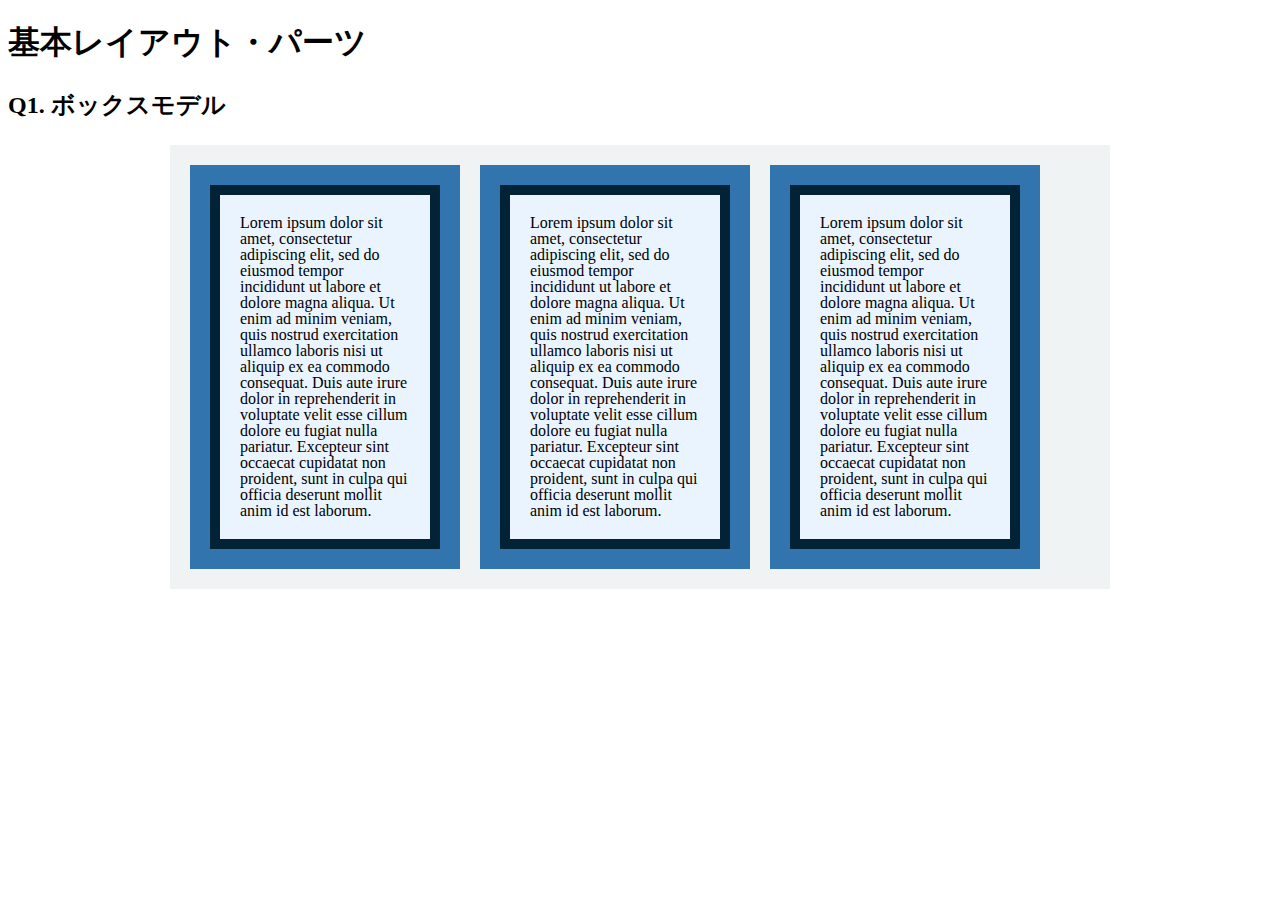
<file: layout_parts/q1/index.html>
<!DOCTYPE html>
<html>
  <head>
    <meta charset="utf-8">
    <meta http-equiv="X-UA-Compatible" content="IE=edge">
    <meta name="viewport" content="width=device-width, initial-scale=1.0, maximum-scale=1.0, user-scalable=no">
    <meta name="format-detection" content="telephone=no">
    <title>基本レイアウト・パーツ</title>
    <link rel="stylesheet" href="http://gizumo-inc.github.io/sample/front-lesson/layout_parts_new/assets/css/reset.css">
    <link rel="stylesheet" href="http://gizumo-inc.github.io/sample/front-lesson/layout_parts_new/assets/css/base.css">
    <link rel="stylesheet" href="css/style.css">
  </head>
  <body>
    <div class="wrapper">
      <h1 class="title">基本レイアウト・パーツ</h1>
      <h2 class="headline">
        <p class="headline__text">Q1. ボックスモデル</p>
      </h2>
      <div class="box">
        <!-- 回答はクラスq1の要素の中に書いてね -->
        <!-- すでについてるクラスにはstyleを指定しない。styleをつける場合は自分で新たにクラスをつけること -->
        <div class="q1">
          <div class="out_box clearfix">
            <div class="blue_box">
              <div class="text_box">
                Lorem ipsum dolor sit amet, consectetur adipiscing elit, sed do eiusmod tempor incididunt ut labore et dolore magna aliqua. Ut enim ad minim veniam, quis nostrud exercitation ullamco laboris nisi ut aliquip ex ea commodo consequat. Duis aute irure dolor in reprehenderit in voluptate velit esse cillum dolore eu fugiat nulla pariatur. Excepteur sint occaecat cupidatat non proident, sunt in culpa qui officia deserunt mollit anim id est laborum.
              </div>
            </div>
            <div class="blue_box">
              <div class="text_box">
                Lorem ipsum dolor sit amet, consectetur adipiscing elit, sed do eiusmod tempor incididunt ut labore et dolore magna aliqua. Ut enim ad minim veniam, quis nostrud exercitation ullamco laboris nisi ut aliquip ex ea commodo consequat. Duis aute irure dolor in reprehenderit in voluptate velit esse cillum dolore eu fugiat nulla pariatur. Excepteur sint occaecat cupidatat non proident, sunt in culpa qui officia deserunt mollit anim id est laborum.
              </div>
            </div>
            <div class="blue_box">
              <div class="text_box">
                Lorem ipsum dolor sit amet, consectetur adipiscing elit, sed do eiusmod tempor incididunt ut labore et dolore magna aliqua. Ut enim ad minim veniam, quis nostrud exercitation ullamco laboris nisi ut aliquip ex ea commodo consequat. Duis aute irure dolor in reprehenderit in voluptate velit esse cillum dolore eu fugiat nulla pariatur. Excepteur sint occaecat cupidatat non proident, sunt in culpa qui officia deserunt mollit anim id est laborum.
              </div>
            </div>
          </div>
        </div>
        <!-- 回答はクラスq1の要素の中に書いてね -->
      </div>
    </div>
  </body>
</html>
</file>
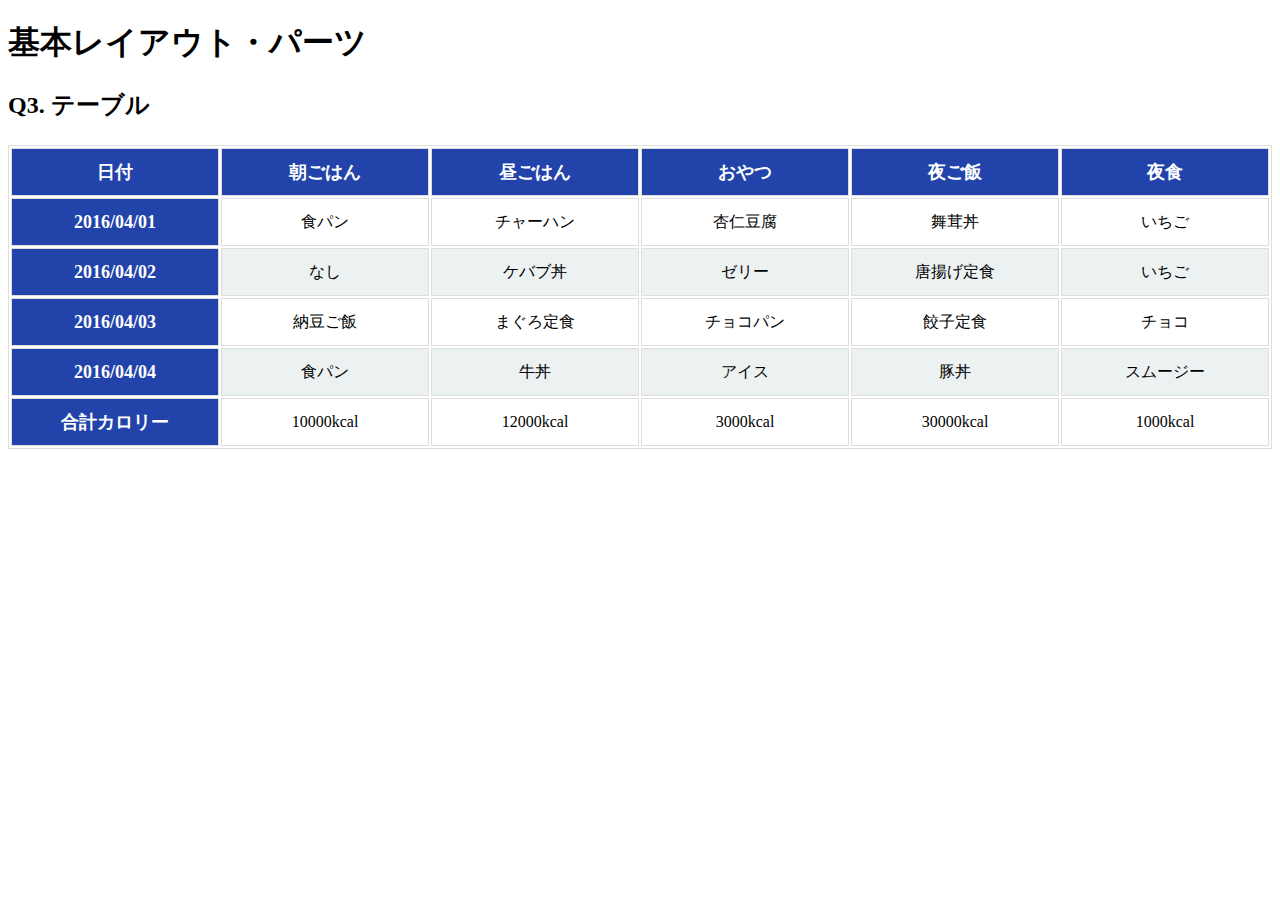
<file: layout_parts/q3/index.html>
<!DOCTYPE html>
<html>
  <head>
    <meta charset="utf-8">
    <meta http-equiv="X-UA-Compatible" content="IE=edge">
    <meta name="viewport" content="width=device-width, initial-scale=1.0, maximum-scale=1.0, user-scalable=no">
    <meta name="format-detection" content="telephone=no">
    <title>基本レイアウト・パーツ</title>
    <link rel="stylesheet" href="http://gizumo-inc.github.io/sample/front-lesson/layout_parts_new/assets/css/reset.css">
    <link rel="stylesheet" href="http://gizumo-inc.github.io/sample/front-lesson/layout_parts_new/assets/css/base.css">
    <link rel="stylesheet" href="css/style.css">
  </head>
  <body>
    <div class="wrapper">
      <h1 class="title">基本レイアウト・パーツ</h1>
      <h2 class="headline">
        <p class="headline__text">Q3. テーブル</p>
      </h2>
      <div class="box">
        <!-- 回答はクラスq3の要素の中に書いてね -->
        <!-- すでについてるクラスにはstyleを指定しない。styleをつける場合は自分で新たにクラスをつけること -->
        <div class="q3">
          <table class="table">
            <thead>
              <tr>
                <th>日付</th>
                <th>朝ごはん</th>
                <th>昼ごはん</th>
                <th>おやつ</th>
                <th>夜ご飯</th>
                <th>夜食</th>
              </tr>
            </thead>
            <tbody>
              <tr>
                <th>2016/04/01</th>
                <td>食パン</td>
                <td>チャーハン</td>
                <td>杏仁豆腐</td>
                <td>舞茸丼</td>
                <td>いちご</td>
              </tr>
              <tr>
                <th>2016/04/02</th>
                <td>なし</td>
                <td>ケバブ丼</td>
                <td>ゼリー</td>
                <td>唐揚げ定食</td>
                <td>いちご</td>
              </tr>
              <tr>
                <th>2016/04/03</th>
                <td>納豆ご飯</td>
                <td>まぐろ定食</td>
                <td>チョコパン</td>
                <td>餃子定食</td>
                <td>チョコ</td>
              </tr>
              <tr>
                <th>2016/04/04</th>
                <td>食パン</td>
                <td>牛丼</td>
                <td>アイス</td>
                <td>豚丼</td>
                <td>スムージー</td>
              </tr>
              <tr>
                <th>合計カロリー</th>
                <td>10000kcal</td>
                <td>12000kcal</td>
                <td>3000kcal</td>
                <td>30000kcal</td>
                <td>1000kcal</td>
              </tr>
            </tbody>
          </table>
        </div>
        <!-- 回答はクラスq3の要素の中に書いてね -->
      </div>
    </div>
  </body>
</html>
</file>
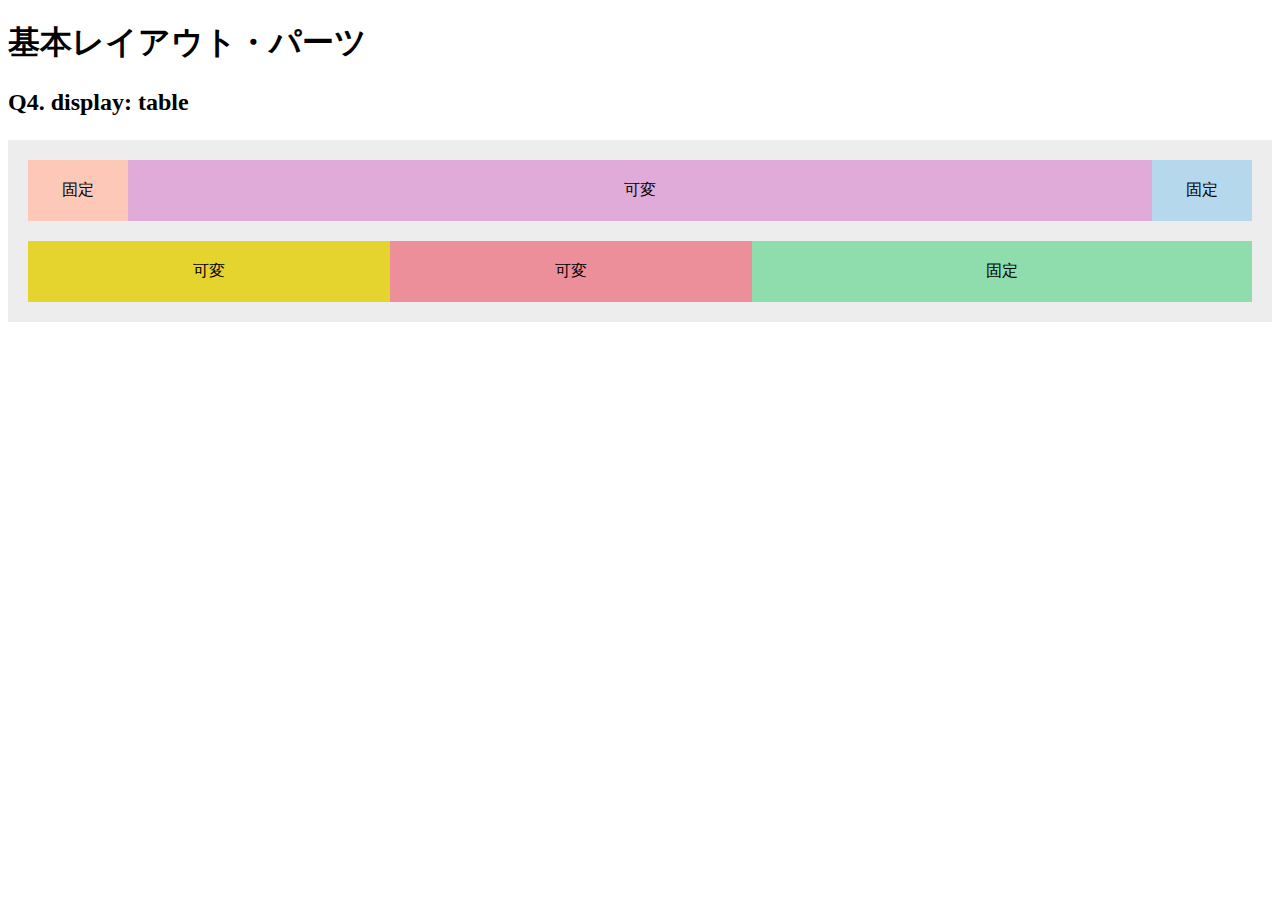
<file: layout_parts/q4/index.html>
<!DOCTYPE html>
<html>
  <head>
    <meta charset="utf-8">
    <meta http-equiv="X-UA-Compatible" content="IE=edge">
    <meta name="viewport" content="width=device-width, initial-scale=1.0, maximum-scale=1.0, user-scalable=no">
    <meta name="format-detection" content="telephone=no">
    <title>基本レイアウト・パーツ</title>
    <link rel="stylesheet" href="http://gizumo-inc.github.io/sample/front-lesson/layout_parts_new/assets/css/reset.css">
    <link rel="stylesheet" href="http://gizumo-inc.github.io/sample/front-lesson/layout_parts_new/assets/css/base.css">
    <link rel="stylesheet" href="css/style.css">
  </head>
  <body>
    <div class="wrapper">
      <h1 class="title">基本レイアウト・パーツ</h1>
      <h2 class="headline">
        <p class="headline__text">Q4. display: table</p>
      </h2>
      <div class="box">
        <!-- 回答はクラスq4の要素の中に書いてね -->
        <!-- すでについてるクラスにはstyleを指定しない。styleをつける場合は自分で新たにクラスをつけること -->
        <!-- 新たにタグは追加しなくてもできます。 -->
        <div class="q4 q4_content outbox">
          <div class="bar">
            <div class="orange colors">固定</div>
            <div class="pink colors">可変</div>
            <div class="blue colors">固定</div>
          </div>
          <div class="bar">
            <div class="yellow colors">可変</div>
            <div class="red colors">可変</div>
            <div class="green colors">固定</div>
          </div>
        </div>
        <!-- 回答はクラスq4の要素の中に書いてね -->
      </div>
    </div>
  </body>
</html>
</file>
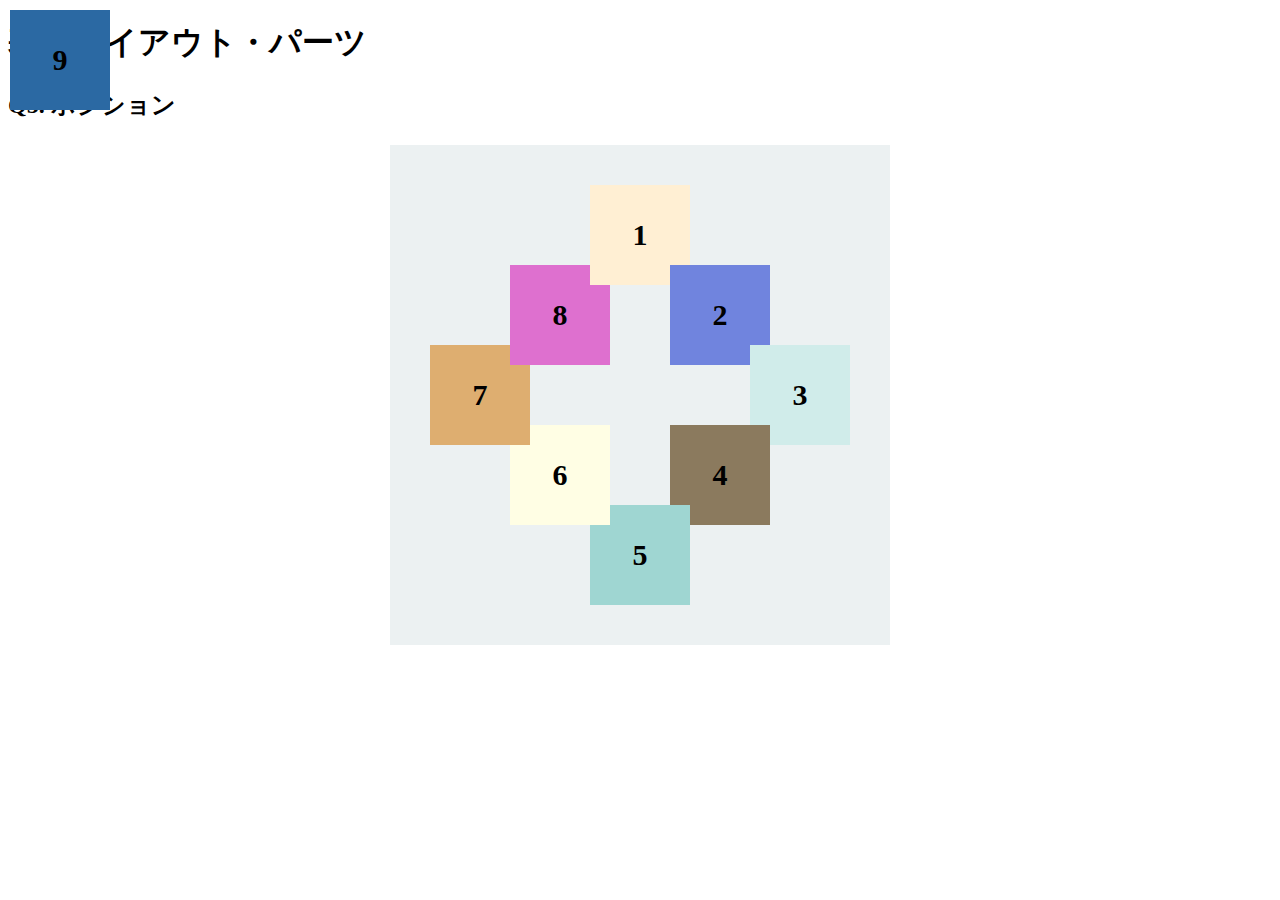
<file: layout_parts/q5/index.html>
<!DOCTYPE html>
<html>
  <head>
    <meta charset="utf-8">
    <meta http-equiv="X-UA-Compatible" content="IE=edge">
    <meta name="viewport" content="width=device-width, initial-scale=1.0, maximum-scale=1.0, user-scalable=no">
    <meta name="format-detection" content="telephone=no">
    <title>基本レイアウト・パーツ</title>
    <link rel="stylesheet" href="http://gizumo-inc.github.io/sample/front-lesson/layout_parts_new/assets/css/reset.css">
    <link rel="stylesheet" href="http://gizumo-inc.github.io/sample/front-lesson/layout_parts_new/assets/css/base.css">
    <link rel="stylesheet" href="css/style.css">
  </head>
  <body>
    <div class="wrapper">
      <h1 class="title">基本レイアウト・パーツ</h1>
      <h2 class="headline">
        <p class="headline__text">Q5. ポジション</p>
      </h2>
      <div class="box">
        <!-- 回答はクラスq5の要素の中に書いてね -->
        <!-- すでについてるクラスにはstyleを指定しない。styleをつける場合は自分で新たにクラスをつけること -->
        <!-- 新たにタグは追加しなくてもできます。 -->
        <div class="q5 q5_content">
          <div class="boxes box8">8</div>
          <div class="boxes box5">5</div>
          <div class="boxes box1">1</div>
          <div class="boxes box7">7</div>
          <div class="boxes box4">4</div>
          <div class="boxes box6">6</div>
          <div class="boxes box2">2</div>
          <div class="boxes box3">3</div>
          <div class="boxes box9">9</div>
        </div>
        <!-- 回答はクラスq5の要素の中に書いてね -->
      </div>
    </div>
  </body>
</html>
</file>
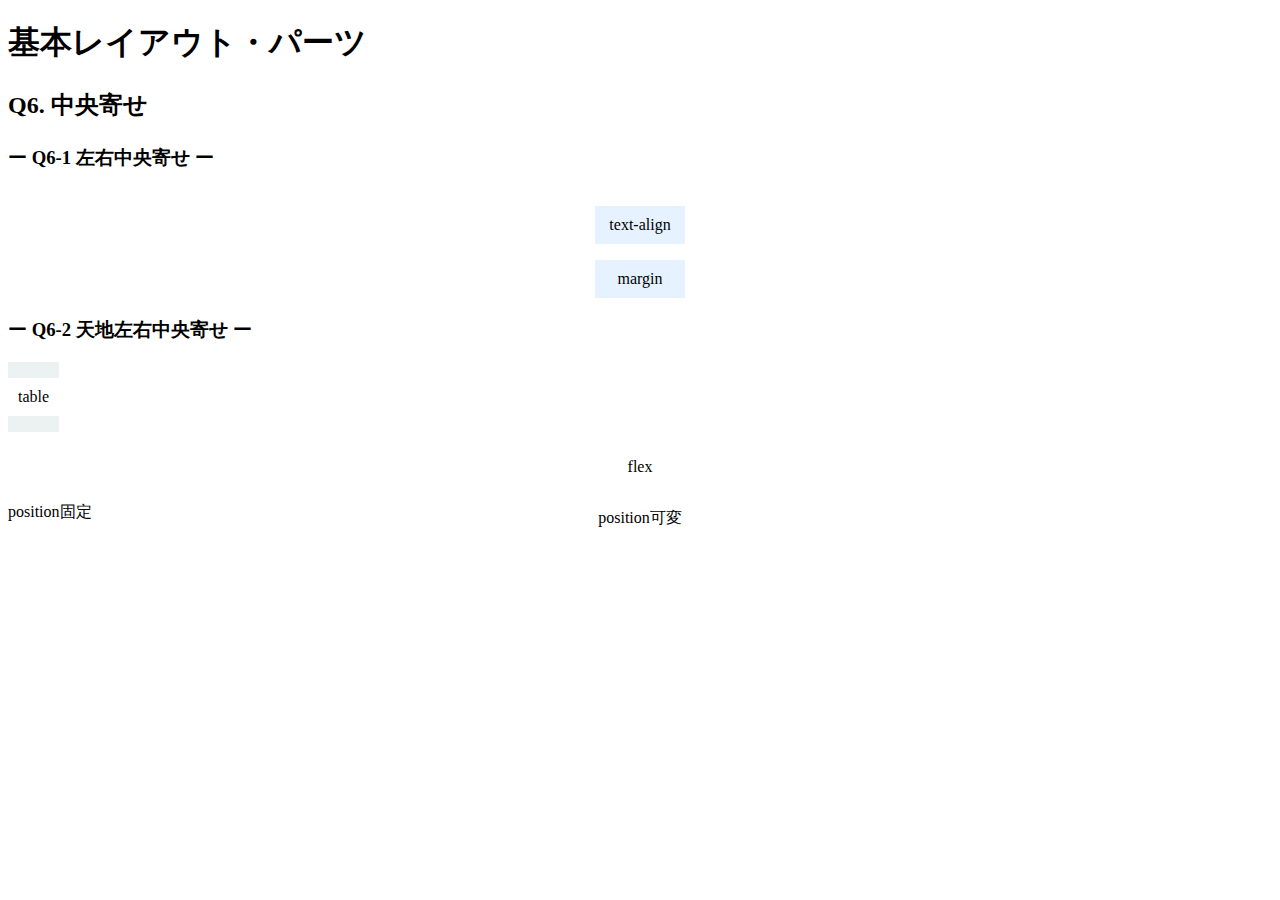
<file: layout_parts/q6/index.html>
<!DOCTYPE html>
<html>
  <head>
    <meta charset="utf-8">
    <meta http-equiv="X-UA-Compatible" content="IE=edge">
    <meta name="viewport" content="width=device-width, initial-scale=1.0, maximum-scale=1.0, user-scalable=no">
    <meta name="format-detection" content="telephone=no">
    <title>基本レイアウト・パーツ</title>
    <link rel="stylesheet" href="http://gizumo-inc.github.io/sample/front-lesson/layout_parts_new/assets/css/reset.css">
    <link rel="stylesheet" href="http://gizumo-inc.github.io/sample/front-lesson/layout_parts_new/assets/css/base.css">
    <link rel="stylesheet" href="css/style.css">
  </head>
  <body>
    <div class="wrapper">
      <h1 class="title">基本レイアウト・パーツ</h1>
      <h2 class="headline">
        <p class="headline__text">Q6. 中央寄せ</p>
      </h2>
      <div class="box">
        <div class="box__inner">
          <h3 class="box__headline">
            <p class="box__headline__text">ー Q6-1 左右中央寄せ ー</p>
          </h3>
          <div class="q6 q6--horizontal">
            <!-- Q6-1の回答はここに書いてね -->
            <!-- 新たにタグは追加しなくてもできます。 -->
            <div class="q6__box">
              <div class="outbox">
                <p class="text general">text-align</p>
              </div>
            </div>
            <!-- Q6-1の回答はここに書いてね -->

            <!-- Q6-1の回答はここに書いてね -->
            <!-- 新たにタグは追加しなくてもできます。 -->
            <div class="q6__box">
              <p class="margin general">margin</p>
            </div>
            <!-- Q6-1の回答はここに書いてね -->
          </div>
        </div>

        <div class="box__inner">
          <h3 class="box__headline">
            <p class="box__headline__text">ー Q6-2 天地左右中央寄せ ー</p>
          </h3>
          <!-- Q6-2の回答はここに書いてね -->
          <!-- すでについてるクラスにはstyleを指定しない。styleをつける場合は自分で新たにクラスをつけること -->
          <!-- 新たにタグは追加しなくてもできます。 -->
          <div class="q6 q6--around table">
            <div class="table_box">
              <p class="table_text">table</p>
            </div>
          </div>
          <!-- Q6-2の回答はここに書いてね -->

          <!-- Q6-2の回答はここに書いてね -->
          <!-- すでについてるクラスにはstyleを指定しない。styleをつける場合は自分で新たにクラスをつけること -->
          <!-- 新たにタグは追加しなくてもできます。 -->
          <div class="q6 q6--around flex">
            <p class="flex_text">flex</p>
          </div>
          <!-- Q6-2の回答はここに書いてね -->

          <div class="q6 q6--position">
            <!-- Q6-2の回答はここに書いてね -->
            <!-- すでについてるクラスにはstyleを指定しない。styleをつける場合は自分で新たにクラスをつけること -->
            <!-- 新たにタグは追加しなくてもできます。 -->
            <div class="q6__box is-stable pos_box">
              <p class="q6__box__inner st_pos_text">position固定</p>
            </div>
            <!-- Q6-2の回答はここに書いてね -->

            <!-- Q6-2の回答はここに書いてね -->
            <!-- すでについてるクラスにはstyleを指定しない。styleをつける場合は自分で新たにクラスをつけること -->
            <!-- 新たにタグは追加しなくてもできます。 -->
            <div class="q6__box is-flexible pos_box">
              <p class="q6__box__inner flex_pos_text">position可変</p>
            </div>
            <!-- Q6-2の回答はここに書いてね -->
          </div>
        </div>
      </div>
    </div>
  </body>
</html>
</file>
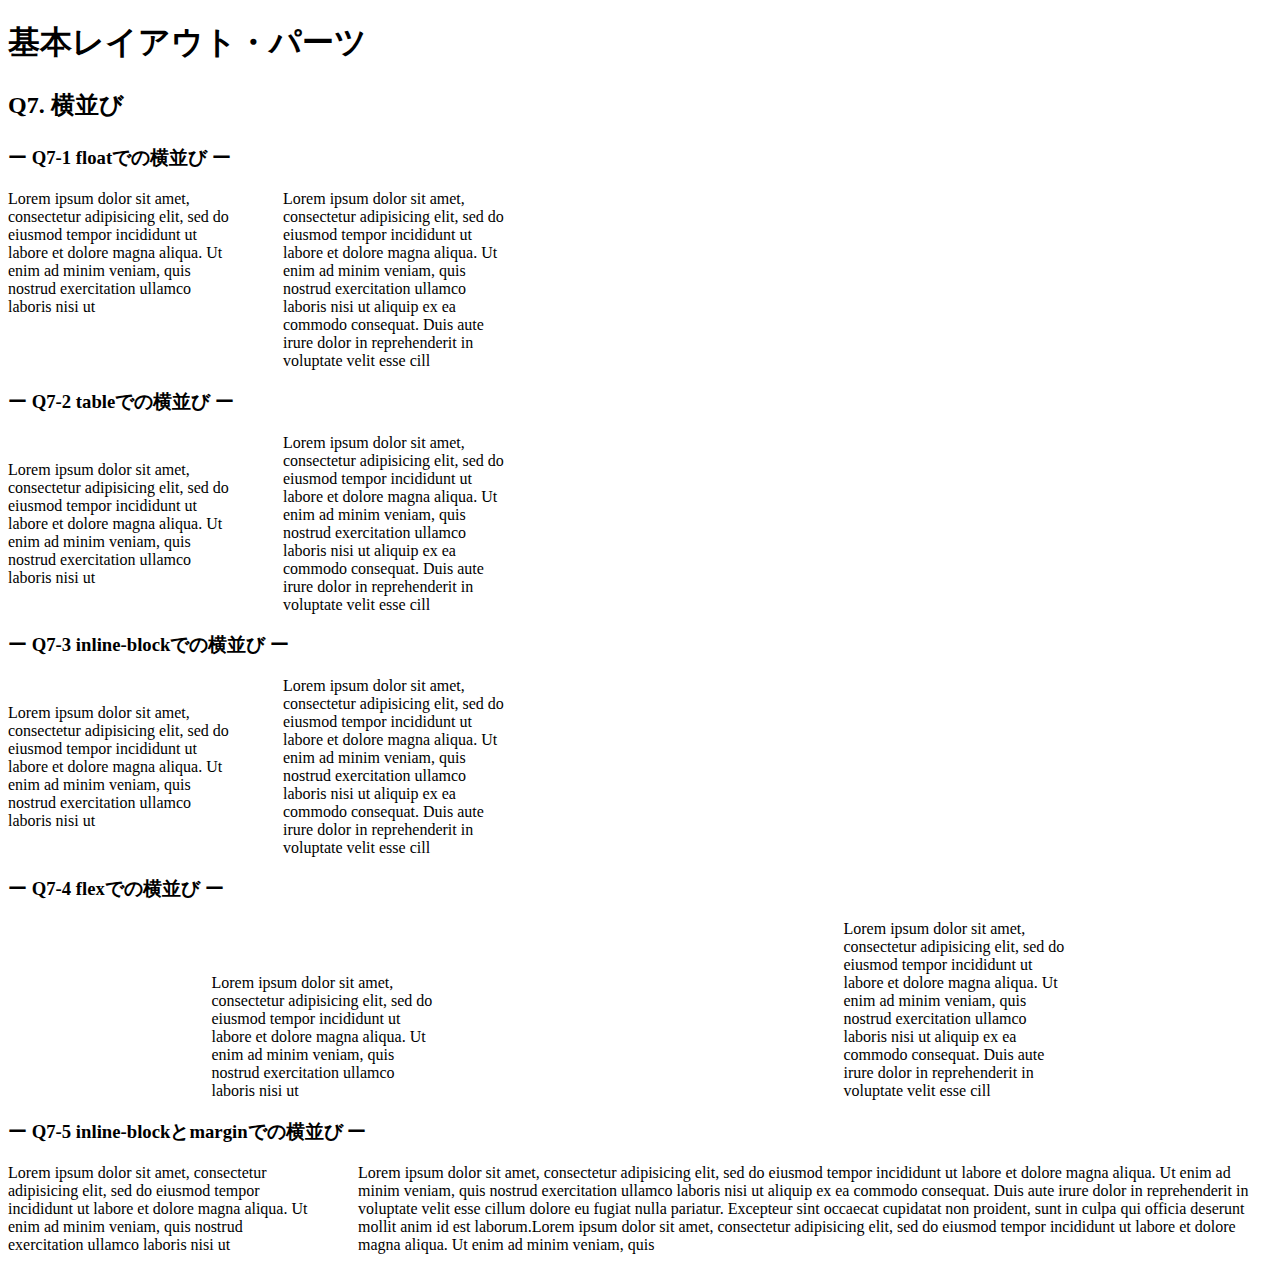
<file: layout_parts/q7/index.html>
<!DOCTYPE html>
<html>
  <head>
    <meta charset="utf-8">
    <meta http-equiv="X-UA-Compatible" content="IE=edge">
    <meta name="viewport" content="width=device-width, initial-scale=1.0, maximum-scale=1.0, user-scalable=no">
    <meta name="format-detection" content="telephone=no">
    <title>基本レイアウト・パーツ</title>
    <link rel="stylesheet" href="http://gizumo-inc.github.io/sample/front-lesson/layout_parts_new/assets/css/reset.css">
    <link rel="stylesheet" href="http://gizumo-inc.github.io/sample/front-lesson/layout_parts_new/assets/css/base.css">
    <link rel="stylesheet" href="css/style.css">
  </head>
  <body>
    <div class="wrapper">
      <h1 class="title">基本レイアウト・パーツ</h1>
      <h2 class="headline">
        <p class="headline__text">Q7. 横並び</p>
      </h2>
      <div class="box">
        <div class="box__inner">
          <h3 class="box__headline">
            <p class="box__headline__text">ー Q7-1 floatでの横並び ー</p>
          </h3>
          <!-- Q7の回答はここに書いてね -->
          <!-- すでについてるクラスにはstyleを指定しない。styleをつける場合は自分で新たにクラスをつけること -->
          <!-- 新たにタグは追加しなくてもできます。 -->
          <div class="q7 q7--float">
            <div class="q7__inner clearfix">
              <div class="q7__box f_gen general">
                Lorem ipsum dolor sit amet, consectetur adipisicing elit, sed do eiusmod tempor incididunt ut labore et dolore magna aliqua. Ut enim ad minim veniam, quis nostrud exercitation ullamco laboris nisi ut
              </div>
              <div class="q7__box f_gen general">
                Lorem ipsum dolor sit amet, consectetur adipisicing elit, sed do eiusmod tempor incididunt ut labore et dolore magna aliqua. Ut enim ad minim veniam, quis nostrud exercitation ullamco laboris nisi ut aliquip ex ea commodo consequat. Duis aute irure dolor in reprehenderit in voluptate velit esse cill
              </div>
            </div>
          </div>
          <!-- Q7の回答はここに書いてね -->
        </div>

        <div class="box__inner">
          <h3 class="box__headline">
            <p class="box__headline__text">ー Q7-2 tableでの横並び ー</p>
          </h3>
          <!-- Q7の回答はここに書いてね -->
          <!-- すでについてるクラスにはstyleを指定しない。styleをつける場合は自分で新たにクラスをつけること -->
          <!-- 新たにタグは追加しなくてもできます。 -->
          <div class="q7 q7--table">
            <div class="q7__inner table">
              <div class="q7__box">
                <div class="q7__box__text general">
                  Lorem ipsum dolor sit amet, consectetur adipisicing elit, sed do eiusmod tempor incididunt ut labore et dolore magna aliqua. Ut enim ad minim veniam, quis nostrud exercitation ullamco laboris nisi ut
                </div>
              </div>
              <div class="q7__box">
                <div class="q7__box__text general">
                  Lorem ipsum dolor sit amet, consectetur adipisicing elit, sed do eiusmod tempor incididunt ut labore et dolore magna aliqua. Ut enim ad minim veniam, quis nostrud exercitation ullamco laboris nisi ut aliquip ex ea commodo consequat. Duis aute irure dolor in reprehenderit in voluptate velit esse cill
                </div>
              </div>
            </div>
          </div>
          <!-- Q7の回答はここに書いてね -->
        </div>

        <div class="box__inner">
          <h3 class="box__headline">
            <p class="box__headline__text">ー Q7-3 inline-blockでの横並び ー</p>
          </h3>
          <!-- Q7の回答はここに書いてね -->
          <!-- すでについてるクラスにはstyleを指定しない。styleをつける場合は自分で新たにクラスをつけること -->
          <!-- 新たにタグは追加しなくてもできます。 -->
          <div class="q7 q7--inlineblock">
            <div class="q7__inner inner">
              <div class="q7__box inline_block general">
                Lorem ipsum dolor sit amet, consectetur adipisicing elit, sed do eiusmod tempor incididunt ut labore et dolore magna aliqua. Ut enim ad minim veniam, quis nostrud exercitation ullamco laboris nisi ut
              </div>
              <div class="q7__box inline_block general">
                Lorem ipsum dolor sit amet, consectetur adipisicing elit, sed do eiusmod tempor incididunt ut labore et dolore magna aliqua. Ut enim ad minim veniam, quis nostrud exercitation ullamco laboris nisi ut aliquip ex ea commodo consequat. Duis aute irure dolor in reprehenderit in voluptate velit esse cill
              </div>
            </div>
          </div>
          <!-- Q7の回答はここに書いてね -->
        </div>

        <div class="box__inner">
          <h3 class="box__headline">
            <p class="box__headline__text">ー Q7-4 flexでの横並び ー</p>
          </h3>
          <!-- Q7の回答はここに書いてね -->
          <!-- すでについてるクラスにはstyleを指定しない。styleをつける場合は自分で新たにクラスをつけること -->
          <!-- 新たにタグは追加しなくてもできます。 -->
          <div class="q7 q7--flex">
            <div class="q7__inner flex">
              <div class="q7__box flex_box">
                Lorem ipsum dolor sit amet, consectetur adipisicing elit, sed do eiusmod tempor incididunt ut labore et dolore magna aliqua. Ut enim ad minim veniam, quis nostrud exercitation ullamco laboris nisi ut
              </div>
              <div class="q7__box flex_box">
                Lorem ipsum dolor sit amet, consectetur adipisicing elit, sed do eiusmod tempor incididunt ut labore et dolore magna aliqua. Ut enim ad minim veniam, quis nostrud exercitation ullamco laboris nisi ut aliquip ex ea commodo consequat. Duis aute irure dolor in reprehenderit in voluptate velit esse cill
              </div>
            </div>
          </div>
          <!-- Q7の回答はここに書いてね -->
        </div>

        <div class="box__inner">
          <h3 class="box__headline">
            <p class="box__headline__text">ー Q7-5 inline-blockとmarginでの横並び ー</p>
          </h3>
          <!-- Q7の回答はここに書いてね -->
          <!-- すでについてるクラスにはstyleを指定しない。styleをつける場合は自分で新たにクラスをつけること -->
          <!-- 新たにタグは追加しなくてもできます。 -->
          <div class="q7 q7--margin">
            <div class="q7__inner is-full m_inline">
              <div class="q7__box st_inline">
                <div class="q7__box__text  general">
                  Lorem ipsum dolor sit amet, consectetur adipisicing elit, sed do eiusmod tempor incididunt ut labore et dolore magna aliqua. Ut enim ad minim veniam, quis nostrud exercitation ullamco laboris nisi ut
                </div>
              </div>
              <div class="q7__box flex_inline">
                <div class="q7__box__text  general">
                  Lorem ipsum dolor sit amet, consectetur adipisicing elit, sed do eiusmod tempor incididunt ut labore et dolore magna aliqua. Ut enim ad minim veniam, quis nostrud exercitation ullamco laboris nisi ut aliquip ex ea commodo consequat. Duis aute irure dolor in reprehenderit in voluptate velit esse cillum dolore eu fugiat nulla pariatur. Excepteur sint occaecat cupidatat non proident, sunt in culpa qui officia deserunt mollit anim id est laborum.Lorem ipsum dolor sit amet, consectetur adipisicing elit, sed do eiusmod tempor incididunt ut labore et dolore magna aliqua. Ut enim ad minim veniam, quis
                </div>
              </div>
            </div>
          </div>
          <!-- Q7の回答はここに書いてね -->
        </div>
      </div>
    </div>
  </body>
</html>
</file>
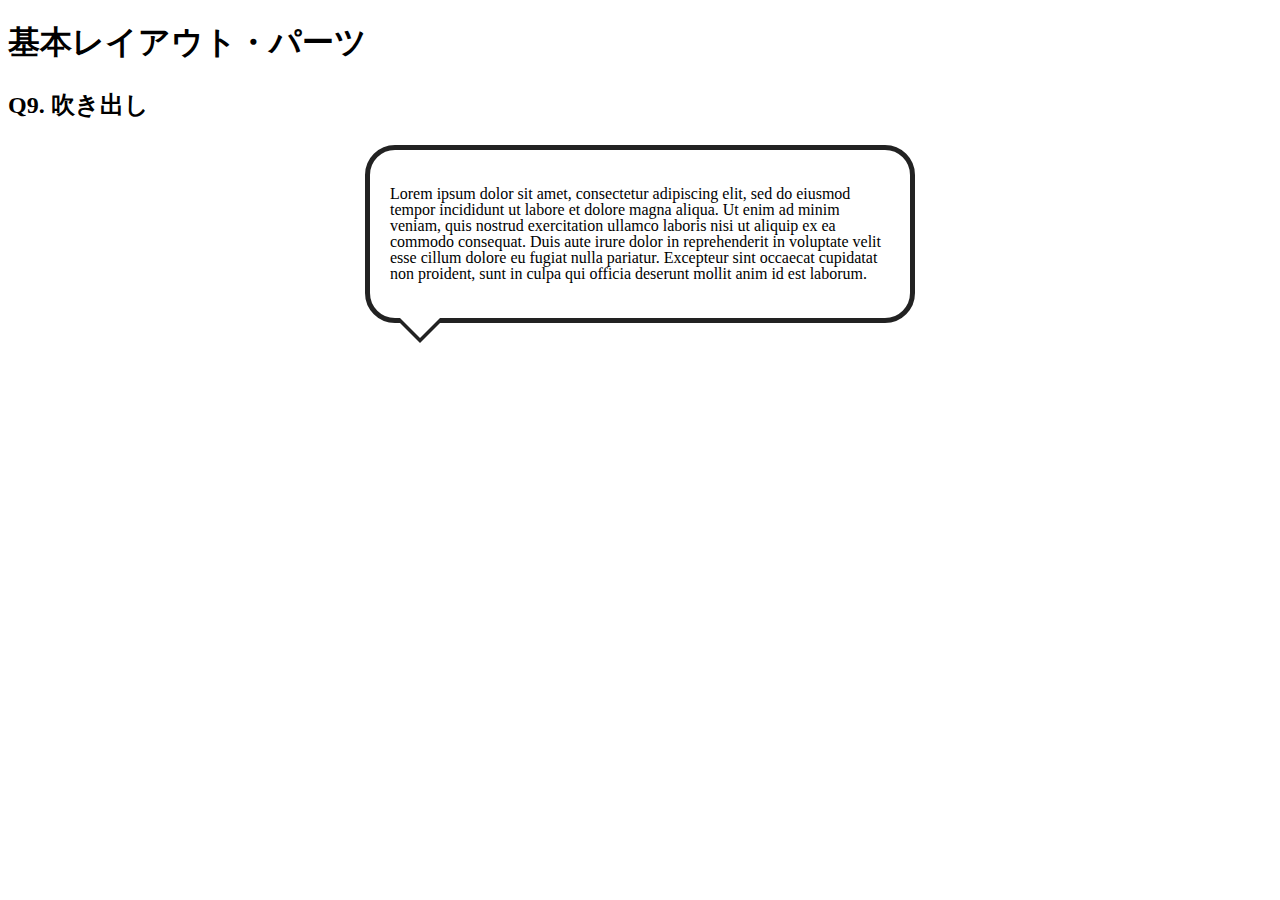
<file: layout_parts/q9/index.html>
<!DOCTYPE html>
<html>
  <head>
    <meta charset="utf-8">
    <meta http-equiv="X-UA-Compatible" content="IE=edge">
    <meta name="viewport" content="width=device-width, initial-scale=1.0, maximum-scale=1.0, user-scalable=no">
    <meta name="format-detection" content="telephone=no">
    <title>基本レイアウト・パーツ</title>
    <link rel="stylesheet" href="http://gizumo-inc.github.io/sample/front-lesson/layout_parts_new/assets/css/reset.css">
    <link rel="stylesheet" href="http://gizumo-inc.github.io/sample/front-lesson/layout_parts_new/assets/css/base.css">
    <link rel="stylesheet" href="css/style.css">
  </head>
  <body>
    <div class="wrapper">
      <h1 class="title">基本レイアウト・パーツ</h1>
      <h2 class="headline">
        <p class="headline__text">Q9. 吹き出し</p>
      </h2>
      <div class="box">
        <!-- 回答はクラスq9の要素の中に書いてね -->
        <!-- すでについてるクラスにはstyleを指定しない。styleをつける場合は自分で新たにクラスをつけること -->
        <div class="q9">
          <div class="comment_box">
            <p class="text">Lorem ipsum dolor sit amet, consectetur adipiscing elit, sed do eiusmod tempor incididunt ut labore et dolore magna aliqua. Ut enim ad minim veniam, quis nostrud exercitation ullamco laboris nisi ut aliquip ex ea commodo consequat. Duis aute irure dolor in reprehenderit in voluptate velit esse cillum dolore eu fugiat nulla pariatur. Excepteur sint occaecat cupidatat non proident, sunt in culpa qui officia deserunt mollit anim id est laborum.</p>
          </div>
        </div>
        <!-- 回答はクラスq9の要素の中に書いてね -->
      </div>
    </div>
  </body>
</html>
</file>
<file: layout_parts/q1/css/style.css>
@charset "UTF-8";

/* 回答はここに書いてね */
.clearfix::after {
  display: block;
  content: "";
  clear: both;
}

.out_box {
  padding: 20px;
  width: 900px;
  background-color: #eff3f4;
  margin: 0 auto;
}

.blue_box {
  background-color: #3274ae;
  padding: 20px;
  float: left;
  margin-left: 20px;
}

.blue_box:first-child {
  margin-left: 0;
}

.text_box {
  width: 170px;
  background-color: #eaf4ff;
  padding: 20px;
  border: 10px solid #022336;
  font-size: 16px;
  line-height: 16px;

}
/* 回答はここに書いてね */
</file>
<file: layout_parts/q3/css/style.css>
@charset "UTF-8";

/* 回答はここに書いてね */
.table {
  margin: 0 auto;
  table-layout: fixed;
  width: 100%;
  border: 1px solid #dedede;
}

.table th,
.table td {
  padding: 10px;
  border: 1px solid #dedede;
  vertical-align: middle;
}

.table th {
  background-color: #2244aa;
  color: #fff;
  font-size: 18px;
  line-height: 26px;
}

.table tbody {
  background-color: #fff;
  font-size: 16px;
  line-height: 22px;
  text-align: center;
}

.table tbody tr:nth-child(even) {
  background-color: #ecf1f2;
}

.table tbody tr:last-child{
  border-top: 2px dashed #000;
}
/* 回答はここに書いてね */
</file>
<file: layout_parts/q4/css/style.css>
@charset "UTF-8";

/* 回答はここに書いてね */
.outbox {
  background-color: #ededed;
  padding: 20px;
}
.bar {
  display: table;
  width: 100%;
  box-sizing: border-box;
  margin-bottom: 20px;
}

.bar:last-child {
  margin-bottom: 0;
}

.colors {
  display: table-cell;
  padding: 20px 0;
  text-align: center;
}

.orange {
  width: 100px;
  background-color: #fdc8b8;
}

.pink {
  background-color: #e0abd9;
}

.blue {
  width: 100px;
  background-color: #b6d8ed;
}

.yellow {
  background-color: #e5d32e;
}

.red {
  background-color: #ec8f9a;
}

.green {
  width: 500px;
  background-color: #8fdcad;
}
/* 回答はここに書いてね */
</file>
<file: layout_parts/q5/css/style.css>
@charset "UTF-8";

/* 回答はここに書いてね */
.q5_content {
  margin: 0 auto;
  width: 500px;
  height: 500px;
  padding: 40px;
  box-sizing: border-box;
  background-color: #ecf1f2;
  position:relative;
}

.boxes {
  width: 100px;
  height: 100px;
  text-align: center;
  line-height: 100px;
  font-weight: bold;
  font-size: 30px;
  position: absolute;
}

.box1 {
  background-color: #ffefd3;
  top: 40px;
  left: 200px;
  z-index: 1;
}

.box2 {
  background-color: #7084de;
  top: 120px;
  left: 280px;
  z-index: 2;
}

.box3 {
  background-color: #d0ecea;
  top: 200px;
  left: 360px;
  z-index: 3;
}

.box4 {
  background-color: #8b7a5e;
  top: 280px;
  left: 280px;
  z-index: 4;
}

.box5 {
  background-color: #9fd6d2;
  top: 360px;
  left: 200px;
  z-index: 5;
}

.box6 {
  background-color: #fffee4;
  top: 280px;
  left: 120px;
  z-index: 6;
}

.box7 {
  background-color: #deae70;
  top: 200px;
  left: 40px;
  z-index: 7;
}

.box8 {
  background-color: #de70cf;
  top: 120px;
  left: 120px;
  z-index: 8;
}

.box8:after {
  position: absolute;
  top: 0;
  right: 0;
  width: 20px;
  height: 20px;
  background-color: #ffefd3;
  content: "";
}

.box9 {
  background-color: #2b69a3;
  position: fixed;
  top: 10px;
  left: 10px;
  z-index: 9;
}
/* 回答はここに書いてね */
</file>
<file: layout_parts/q6/css/style.css>
@charset "UTF-8";

/* 回答はここに書いてね */
.outbox {
  text-align: center;
}

.general {
  padding: 10px 0;
  width: 90px;
  background-color: #e6f2ff;
}

.text {
  display: inline-block;
}

.margin {
  margin: 0 auto;
  text-align: center;
}

.table {
  display: table;
}

.table_box {
  display: table-cell;
  text-align: center;
  vertical-align: middle;
  background-color:#ecf1f2;
}

.table_text {
  display: inline-block;
  padding: 10px;
  background-color: #fff;
}

.flex {
  display: flex;
  align-items: center;
  justify-content: center;
}

.flex_text {
  padding: 10px;
  background-color: #fff;
}

.pos_box{
  position: relative;
}

.st_pos_text {
  position: absolute;
  top: 0;
  right: 0;
  bottom: 0;
  left: 0;
  margin: auto;
}

.flex_pos_text {
  text-align: center;
  position: absolute;
  top: 50%;
  left: 50%;
  transform: translate(-50%, -50%);
}
/* 回答はここに書いてね */
</file>
<file: layout_parts/q7/css/style.css>
@charset "UTF-8";

/* 回答はここに書いてね */
.clearfix::after {
  display: block;
  content: "";
  clear: both;
}

.f_gen {
  float: left;
  width: 225px;
  box-sizing: border-box;
  margin-left: 50px;
}

.f_gen:first-child{
  margin-left: 0;
}

.table {
  display: table;
}

.table > div {
  display: table-cell;
  width: 225px;
  padding-left: 50px;
  vertical-align: middle;
}

.table > div:first-child{
  padding-left: 0;
}

.inner {
  font-size: 0;
}

.inline_block {
  display: inline-block;
  width: 225px;
  box-sizing: border-box;
  vertical-align: middle;
  margin-left: 50px;
}

.inline_block:first-child {
  margin-left: 0;
}

.flex {
  display: flex;
  justify-content: space-around;
}

.flex_box {
  width: 225px;
  box-sizing: border-box;
  margin-top: auto;
}

.m_inline {
  font-size: 0;
}

.st_inline {
  display: inline-block;
  vertical-align: top;
  width: 300px;
  box-sizing: border-box;
}

.flex_inline {
  display: inline-block;
  vertical-align: top;
  width: 100%;
  margin-left: -300px;
  padding-left: 350px;
  box-sizing: border-box;
}

.general {
  font-size: 16px;
}
/* 回答はここに書いてね */
</file>
<file: layout_parts/q9/css/style.css>
@charset "UTF-8";

/* 回答はここに書いてね */
.comment_box {
  position: relative;
  padding: 20px;
  width: 500px;
  margin: 0 auto;
  text-align: left;
  border: 5px solid #222;
  border-radius: 30px;
  z-index: 0;
}

.comment_box::before,
.comment_box::after {
  content: "";
  position: absolute;
  bottom: 0;
  left: 0;
  width: 0;
  height: 0;
  border: 20px solid transparent;
}

.comment_box::before{
  bottom: -45px;
  left: 30px;
  border-top-color: #222;
}

.comment_box::after {
  bottom: -40px;
  left: 30px;
  border-top-color: #fff;
}

.text {
  font-size: 16px;
  line-height: 16px;
}
/* 回答はここに書いてね */
</file>
